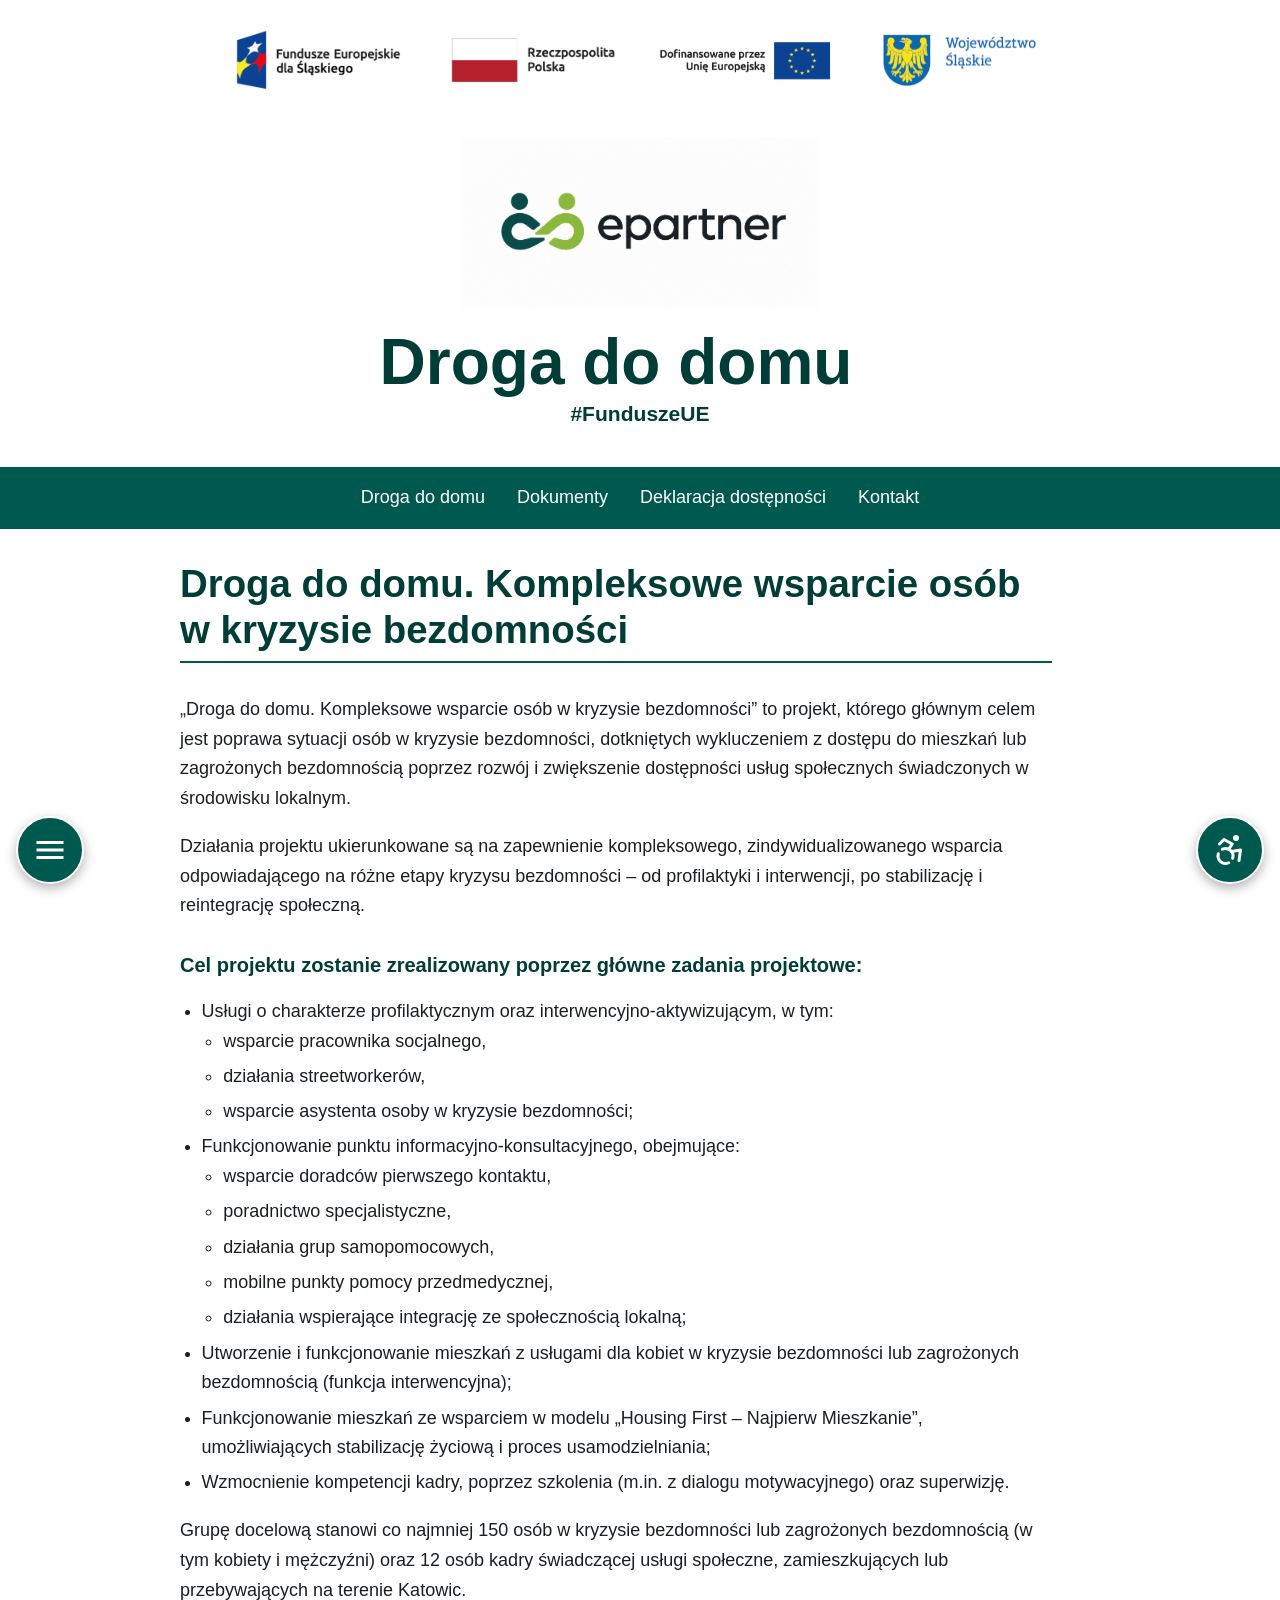
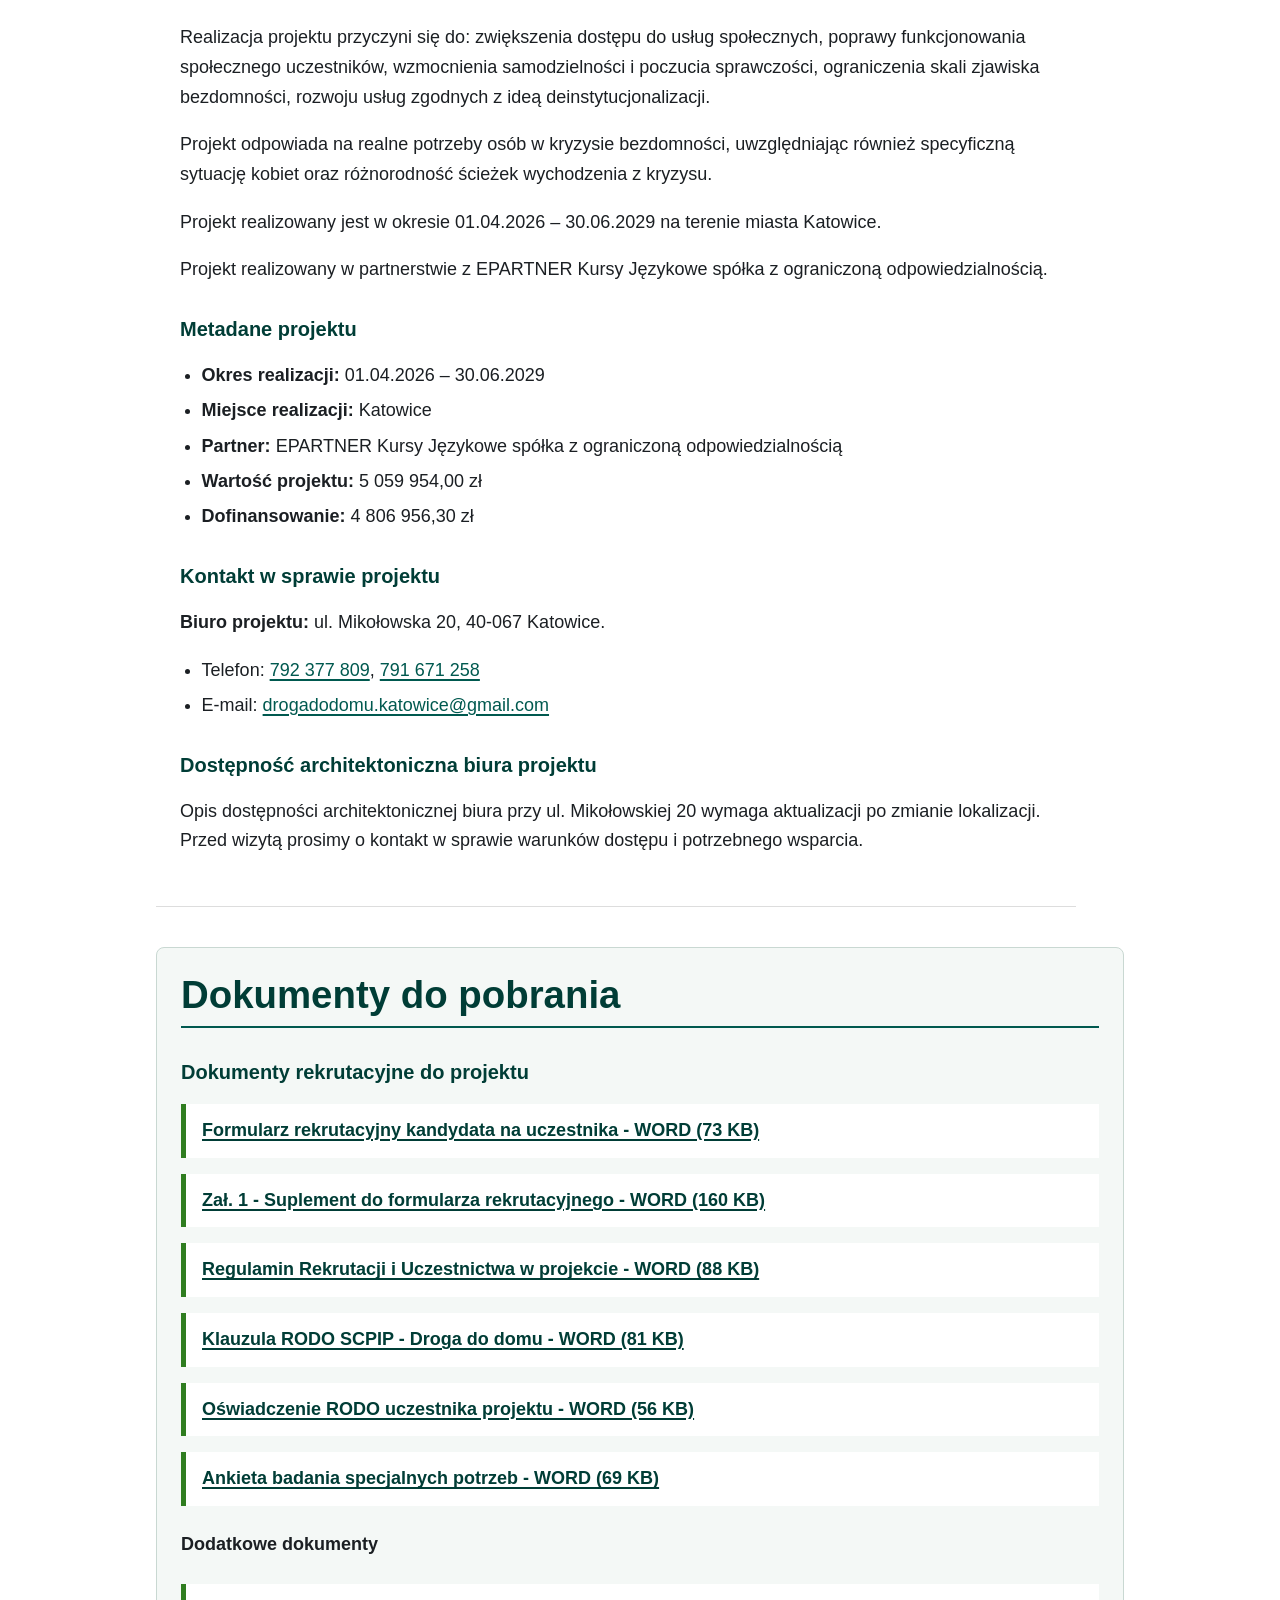
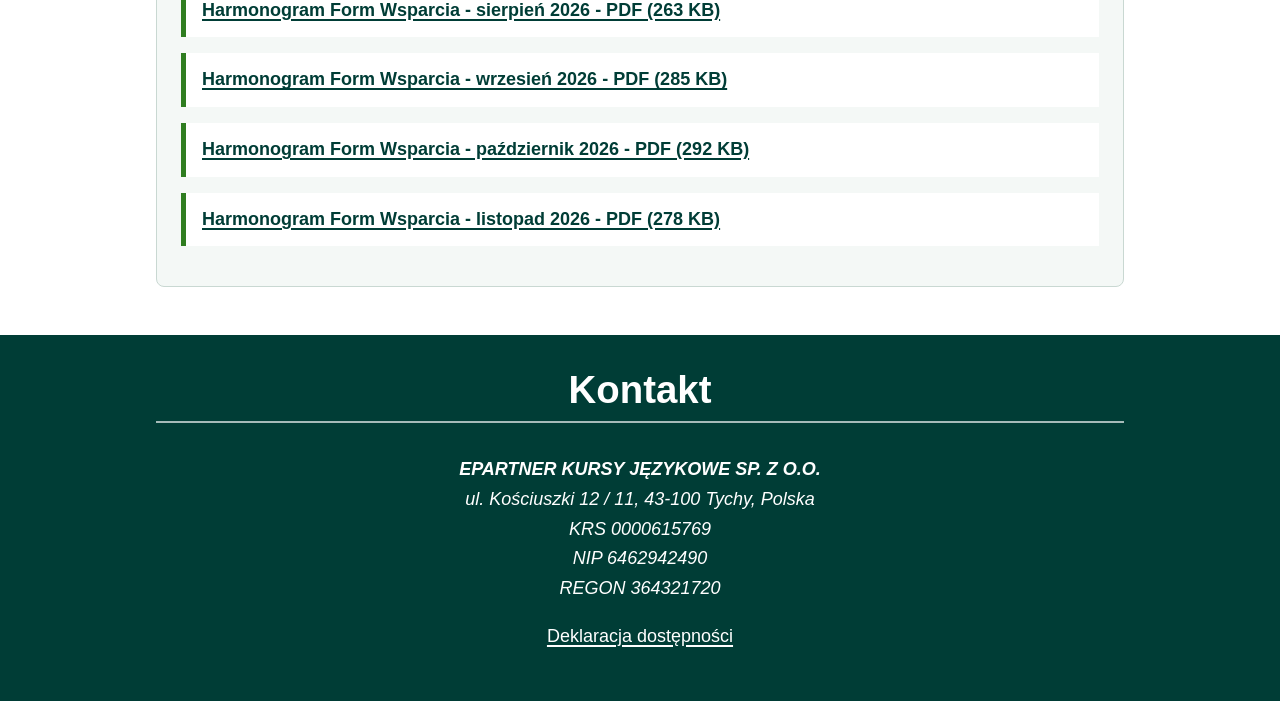
<file: index.html>
<!DOCTYPE html>
<html lang="pl">
<head>
    <meta charset="UTF-8">
    <meta name="viewport" content="width=device-width, initial-scale=1.0">
    <title>Droga do domu - projekty.epartner24.pl</title>
    <meta name="description" content="Informacje o projekcie Droga do domu realizowanym w partnerstwie z EPARTNER.">
    <link rel="stylesheet" href="css/styles.css">
    <link rel="stylesheet" href="css/epartner-theme.css">
</head>
<body data-theme="normal">
    <div class="panel-toggles">
        <button id="nav-panel-toggle" class="panel-toggle-btn left" aria-label="Otwórz panel nawigacji" title="Nawigacja"
            aria-controls="nav-panel" aria-expanded="false">
            <svg xmlns="http://www.w3.org/2000/svg" viewBox="0 0 24 24" fill="currentColor" aria-hidden="true">
                <path d="M3 18h18v-2H3v2zm0-5h18v-2H3v2zm0-7v2h18V6H3z"></path>
            </svg>
        </button>
        <button id="a11y-panel-toggle" class="panel-toggle-btn right" aria-label="Otwórz panel dostępności" title="Dostępność"
            aria-controls="a11y-panel" aria-expanded="false">
            <svg xmlns="http://www.w3.org/2000/svg" width="24" height="24" viewBox="0 0 24 24" fill="none"
                stroke="currentColor" stroke-width="2" stroke-linecap="round" stroke-linejoin="round"
                class="lucide lucide-accessibility-icon lucide-accessibility" aria-hidden="true">
                <circle cx="16" cy="4" r="1" />
                <path d="m18 19 1-7-6 1" />
                <path d="m5 8 3-3 5.5 3-2.36 3.5" />
                <path d="M4.24 14.5a5 5 0 0 0 6.88 6" />
                <path d="M13.76 17.5a5 5 0 0 0-6.88-6" />
            </svg>
        </button>
    </div>

    <div id="nav-panel" class="side-panel left" role="dialog" aria-modal="true" aria-labelledby="nav-panel-title"
        hidden>
        <div class="panel-header">
            <h3 id="nav-panel-title" tabindex="-1">Szybka nawigacja</h3>
            <button class="close-panel-btn" aria-label="Zamknij panel nawigacji">&times;</button>
        </div>
        <ul id="nav-panel-list">
        </ul>
    </div>

    <div id="a11y-panel" class="side-panel right" role="dialog" aria-modal="true" aria-labelledby="a11y-panel-title"
        hidden>
        <div class="panel-header">
            <h3 id="a11y-panel-title" tabindex="-1">Panel Dostępności</h3>
            <button class="close-panel-btn" aria-label="Zamknij panel dostępności">&times;</button>
        </div>
        <div class="panel-content">
            <div class="control-group">
                <h4>Rozmiar czcionki</h4>
                <div class="font-controls">
                    <button id="font-decrease">A-</button>
                    <span id="font-size-value">100%</span>
                    <button id="font-increase">A+</button>
                </div>
            </div>
            <div class="control-group">
                <h4>Tryb wyświetlania</h4>
                <div class="theme-controls">
                    <button data-theme="normal" class="active">Normalny</button>
                    <button data-theme="high-contrast">Kontrast</button>
                    <button data-theme="monochrome">Monochromatyczny</button>
                    <button data-theme="dark">Ciemny</button>
                </div>
            </div>
            <div class="control-group">
                <h4>Czytanie tekstu</h4>
                <button id="reading-toggle" aria-pressed="false">Włącz czytanie</button>
            </div>
            <div class="control-group">
                <button id="reset-settings">Resetuj ustawienia</button>
            </div>
        </div>
    </div>

    <div id="keyboard-modal" class="modal-overlay" role="dialog" aria-modal="true"
        aria-labelledby="keyboard-modal-title" hidden>
        <div class="modal-content">
            <div class="modal-header">
                <h2 id="keyboard-modal-title" tabindex="-1">Nawigacja klawiaturą jest aktywna</h2>
                <button class="close-modal-btn" aria-label="Zamknij okno">&times;</button>
            </div>
            <div class="modal-body">
                <p>Użyj klawisza <strong>Tab</strong>, aby przechodzić do kolejnych elementów lub <strong>Shift + Tab</strong>, aby się cofać.</p>
                <p>Aby włączyć tryb czytania na głos, otwórz panel dostępności i aktywuj opcję "Włącz czytanie".</p>
                <p>Wciśnij <strong>Escape</strong>, aby zamknąć to okno.</p>
            </div>
        </div>
    </div>
    <a class="skip-link" href="#main-content">Przejdź do głównej treści</a>
    <header class="epartner-header">
        <div class="container">
            <div class="logos" role="img" aria-label="Logotypy: Fundusze Europejskie dla Śląskiego, Rzeczpospolita Polska, Unia Europejska, Województwo Śląskie">
                <img src="media/images/kolory-pion-slaskie-rgb.png" alt="" aria-hidden="true">
                <img src="media/images/kolory-pion-rzeczpospolita-polska-rgb.png" alt="" aria-hidden="true">
                <img src="media/images/kolory-pion-unia-europejska-rgb.png" alt="" aria-hidden="true">
                <img src="media/images/kolory-pion-wojewodztwo-slaskie.png" alt="" aria-hidden="true">
            </div>
            <a class="brand-link" href="https://epartner24.pl/" aria-label="epartner24.pl - strona główna">
                <img class="epartner-wordmark" src="media/epartner-logo.png" alt="epartner">
            </a>
            <h1>Droga do domu</h1>
            <h2 class="subtitle">#FunduszeUE</h2>
        </div>
    </header>

    <nav aria-label="Nawigacja strony projektu">
        <div class="container">
            <ul>
                <li><a href="#droga-do-domu">Droga do domu</a></li>
                <li><a href="#documents-heading">Dokumenty</a></li>
                <li><a href="pages/deklaracja-dostepnosci.html">Deklaracja dostępności</a></li>
                <li><a href="#kontakt">Kontakt</a></li>
            </ul>
        </div>
    </nav>

    <main id="main-content" class="container">
<section id="droga-do-domu" aria-labelledby="droga-do-domu-heading">
            <h2 id="droga-do-domu-heading">Droga do domu. Kompleksowe wsparcie osób w kryzysie bezdomności</h2>
            <p>„Droga do domu. Kompleksowe wsparcie osób w kryzysie bezdomności” to projekt, którego głównym celem
                jest poprawa sytuacji osób w kryzysie bezdomności, dotkniętych wykluczeniem z dostępu do mieszkań lub
                zagrożonych bezdomnością poprzez rozwój i zwiększenie dostępności usług społecznych świadczonych w
                środowisku lokalnym.</p>
            <p>Działania projektu ukierunkowane są na zapewnienie kompleksowego, zindywidualizowanego wsparcia
                odpowiadającego na różne etapy kryzysu bezdomności – od profilaktyki i interwencji, po stabilizację i
                reintegrację społeczną.</p>
            <h3 id="cel-projektu">Cel projektu zostanie zrealizowany poprzez główne zadania projektowe:</h3>
            <ul>
                <li>Usługi o charakterze profilaktycznym oraz interwencyjno-aktywizującym, w tym:
                    <ul>
                        <li>wsparcie pracownika socjalnego,</li>
                        <li>działania streetworkerów,</li>
                        <li>wsparcie asystenta osoby w kryzysie bezdomności;</li>
                    </ul>
                </li>
                <li>Funkcjonowanie punktu informacyjno-konsultacyjnego, obejmujące:
                    <ul>
                        <li>wsparcie doradców pierwszego kontaktu,</li>
                        <li>poradnictwo specjalistyczne,</li>
                        <li>działania grup samopomocowych,</li>
                        <li>mobilne punkty pomocy przedmedycznej,</li>
                        <li>działania wspierające integrację ze społecznością lokalną;</li>
                    </ul>
                </li>
                <li>Utworzenie i funkcjonowanie mieszkań z usługami dla kobiet w kryzysie bezdomności lub zagrożonych
                    bezdomnością (funkcja interwencyjna);</li>
                <li>Funkcjonowanie mieszkań ze wsparciem w modelu „Housing First – Najpierw Mieszkanie”,
                    umożliwiających stabilizację życiową i proces usamodzielniania;</li>
                <li>Wzmocnienie kompetencji kadry, poprzez szkolenia (m.in. z dialogu motywacyjnego) oraz
                    superwizję.</li>
            </ul>
            <p>Grupę docelową stanowi co najmniej 150 osób w kryzysie bezdomności lub zagrożonych bezdomnością (w tym
                kobiety i mężczyźni) oraz 12 osób kadry świadczącej usługi społeczne, zamieszkujących lub
                przebywających na terenie Katowic.</p>
            <p>Realizacja projektu przyczyni się do: zwiększenia dostępu do usług społecznych, poprawy funkcjonowania
                społecznego uczestników, wzmocnienia samodzielności i poczucia sprawczości, ograniczenia skali
                zjawiska bezdomności, rozwoju usług zgodnych z ideą deinstytucjonalizacji.</p>
            <p>Projekt odpowiada na realne potrzeby osób w kryzysie bezdomności, uwzględniając również specyficzną
                sytuację kobiet oraz różnorodność ścieżek wychodzenia z kryzysu.</p>
            <p>Projekt realizowany jest w okresie 01.04.2026 – 30.06.2029 na terenie miasta Katowice.</p>
            <p>Projekt realizowany w partnerstwie z EPARTNER Kursy Językowe spółka z ograniczoną odpowiedzialnością.
            </p>
            <h3 id="metadane-projektu">Metadane projektu</h3>
            <ul>
                <li><strong>Okres realizacji:</strong> 01.04.2026 – 30.06.2029</li>
                <li><strong>Miejsce realizacji:</strong> Katowice</li>
                <li><strong>Partner:</strong> EPARTNER Kursy Językowe spółka z ograniczoną odpowiedzialnością</li>
                <li><strong>Wartość projektu:</strong> 5 059 954,00 zł</li>
                <li><strong>Dofinansowanie:</strong> 4 806 956,30 zł</li>
            </ul>
            <div class="contact-info">
                <h3>Kontakt w sprawie projektu</h3>
                <p><strong>Biuro projektu:</strong> ul. Mikołowska 20, 40-067 Katowice.</p>
                <ul>
                    <li>Telefon: <a href="tel:+48792377809" aria-label="Zadzwoń pod numer +48 792 377 809">792 377 809</a>,
                        <a href="tel:+48791671258" aria-label="Zadzwoń pod numer +48 791 671 258">791 671 258</a></li>
                    <li>E-mail: <a href="mailto:drogadodomu.katowice@gmail.com" aria-label="Wyślij e-mail do drogadodomu.katowice@gmail.com">drogadodomu.katowice@gmail.com</a></li>
                </ul>
            </div>
            <div class="accessibility-info">
                <h3>Dostępność architektoniczna biura projektu</h3>
                <p>Opis dostępności architektonicznej biura przy ul. Mikołowskiej 20 wymaga aktualizacji po zmianie lokalizacji. Przed wizytą prosimy o kontakt w sprawie warunków dostępu i potrzebnego wsparcia.</p>
            </div>
        </section>
        <aside class="documents" aria-labelledby="documents-heading">
            <h2 id="documents-heading">Dokumenty do pobrania</h2>
            <h3>Dokumenty rekrutacyjne do projektu</h3>
            <div class="document-link-wrapper"><a href="docs/DDD_KAT-formularz_rekrutacyjny.docx" target="_blank"
                    aria-label="Formularz rekrutacyjny kandydata na uczestnika projektu Droga do domu - format Word DOCX, 73 kilobajtów - plik zostanie pobrany, do otwarcia w programie Microsoft Word lub LibreOffice">Formularz
                    rekrutacyjny kandydata na uczestnika - WORD (73 KB)</a></div>
            <div class="document-link-wrapper"><a
                    href="docs/DDD_KAT-zal_1_suplement_do_formularza_rekrutacyjnego.docx" target="_blank"
                    aria-label="Załącznik 1 - Suplement do formularza rekrutacyjnego uczestnika projektu Droga do domu - format Word DOCX, 160 kilobajtów - plik zostanie pobrany, do otwarcia w programie Microsoft Word lub LibreOffice">Zał.
                    1 - Suplement do formularza rekrutacyjnego - WORD (160 KB)</a></div>
            <div class="document-link-wrapper"><a href="docs/DDD_KAT-regulamin_rekrutacji_i_uczestnictwa.docx"
                    target="_blank"
                    aria-label="Regulamin Rekrutacji i Uczestnictwa w projekcie Droga do domu - format Word DOCX, 88 kilobajtów - plik zostanie pobrany, do otwarcia w programie Microsoft Word lub LibreOffice">Regulamin
                    Rekrutacji i Uczestnictwa w projekcie - WORD (88 KB)</a></div>
            <div class="document-link-wrapper"><a href="docs/DDD_KAT-klauzula_rodo_scpip_ddd.docx" target="_blank"
                    aria-label="Klauzula RODO SCPIP - informacje dotyczące przetwarzania danych osobowych dla uczestników projektu Droga do domu - format Word DOCX, 81 kilobajtów - plik zostanie pobrany, do otwarcia w programie Microsoft Word lub LibreOffice">Klauzula
                    RODO SCPIP - Droga do domu - WORD (81 KB)</a></div>
            <div class="document-link-wrapper"><a href="docs/DDD_KAT-oswiadczenie_rodo.docx" target="_blank"
                    aria-label="Oświadczenie RODO uczestnika projektu Droga do domu - format Word DOCX, 56 kilobajtów - plik zostanie pobrany, do otwarcia w programie Microsoft Word lub LibreOffice">Oświadczenie
                    RODO uczestnika projektu - WORD (56 KB)</a></div>
            <div class="document-link-wrapper"><a href="docs/DDD_KAT-ankieta_potrzeb.docx" target="_blank"
                    aria-label="Ankieta badania specjalnych potrzeb w ramach projektu Droga do domu - format Word DOCX, 69 kilobajtów - plik zostanie pobrany, do otwarcia w programie Microsoft Word lub LibreOffice">Ankieta
                    badania specjalnych potrzeb - WORD (69 KB)</a></div>
            <h4>Dodatkowe dokumenty</h4>
            <div class="document-link-wrapper"><a href="docs/DDD_KAT-harmonogram_form_wsparcia_08_2026.pdf"
                    target="_blank"
                    aria-label="Harmonogram Form Wsparcia - sierpień 2026 - format PDF, 263 kilobajtów - otworzy się w nowej karcie">Harmonogram
                    Form Wsparcia - sierpień 2026 - PDF (263 KB)</a></div>
            <!-- OSTATNIA AKTUALIZACJA:2026.09.19-23:25-Oryginalna nazwa pliku: DDD_harmonogram_form_wsparcia_092026.pdf -->
            <div class="document-link-wrapper"><a href="docs/DDD_KAT-harmonogram_form_wsparcia_09_2026.pdf"
                    target="_blank"
                    aria-label="Harmonogram Form Wsparcia - wrzesień 2026 - format PDF, 285 kilobajtów - otworzy się w nowej karcie">Harmonogram
                    Form Wsparcia - wrzesień 2026 - PDF (285 KB)</a></div>
            <!-- OSTATNIA AKTUALIZACJA:2026.10.13-12:06-Oryginalna nazwa pliku: DDD_harmonogram_form_wsparcia_102026.pdf -->
            <div class="document-link-wrapper"><a href="docs/DDD_KAT-harmonogram_form_wsparcia_10_2026.pdf"
                    target="_blank"
                    aria-label="Harmonogram Form Wsparcia – Droga do domu – październik 2026 – format PDF, 292 kilobajtów – otworzy się w nowej karcie">Harmonogram
                    Form Wsparcia - październik 2026 - PDF (292 KB)</a></div>
            <!-- OSTATNIA AKTUALIZACJA:2026.11.07-00:22-Oryginalna nazwa pliku: DDD_harmonogram_form_wsparcia_112026.pdf -->
            <div class="document-link-wrapper"><a href="docs/DDD_KAT-harmonogram_form_wsparcia_11_2026.pdf"
                    target="_blank"
                    aria-label="Harmonogram Form Wsparcia – Droga do domu – listopad 2026 – format PDF, 278 kilobajtów – otworzy się w nowej karcie">Harmonogram
                    Form Wsparcia - listopad 2026 - PDF (278 KB)</a></div>
        </aside>
    </main>

    <footer id="kontakt" class="site-footer">
        <div class="container">
            <h2>Kontakt</h2>
            <address>
                <strong>EPARTNER KURSY JĘZYKOWE SP. Z O.O.</strong><br>
                ul. Kościuszki 12 / 11, 43-100 Tychy, Polska<br>
                KRS 0000615769<br>
                NIP 6462942490<br>
                REGON 364321720
            </address>
            <p><a href="pages/deklaracja-dostepnosci.html">Deklaracja dostępności</a></p>
        </div>
    </footer>
    <script src="js/main.js"></script>
    <script src="js/epartner-nav.js"></script>
</body>
</html>
</file>
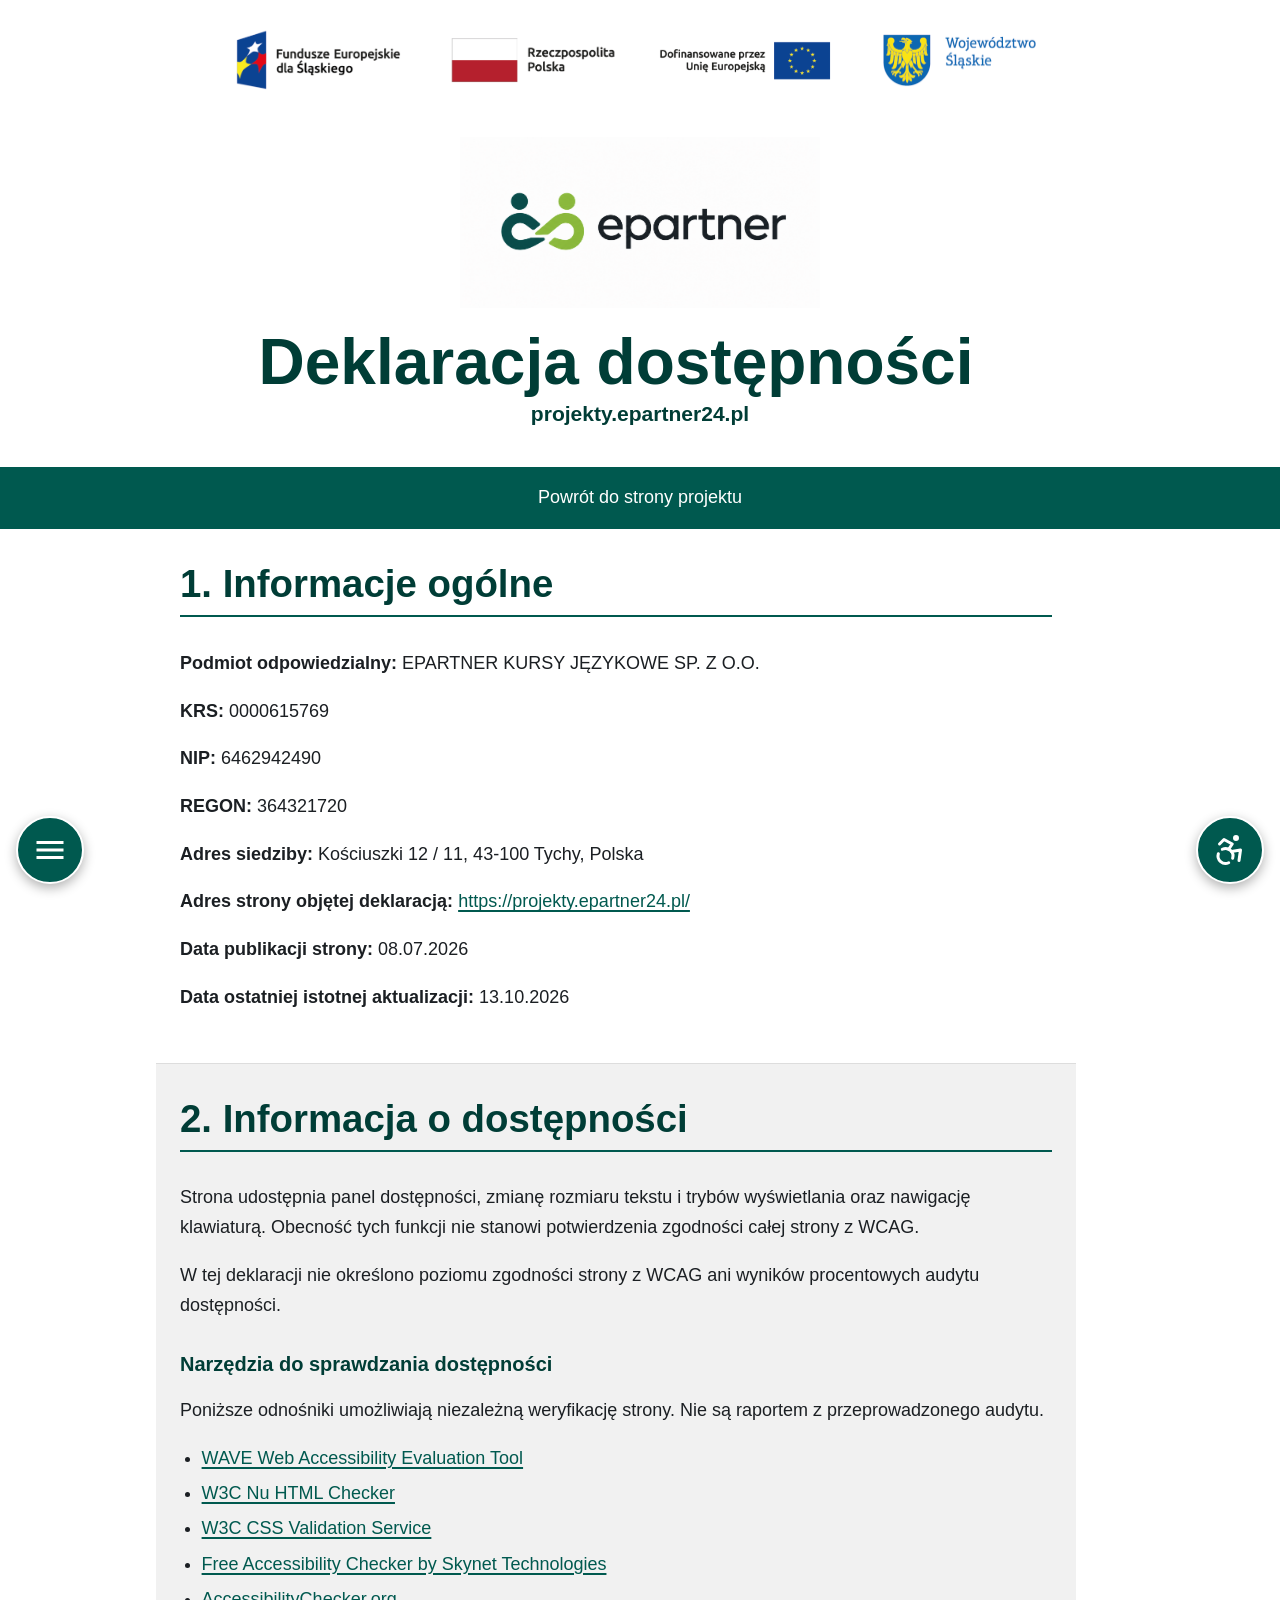
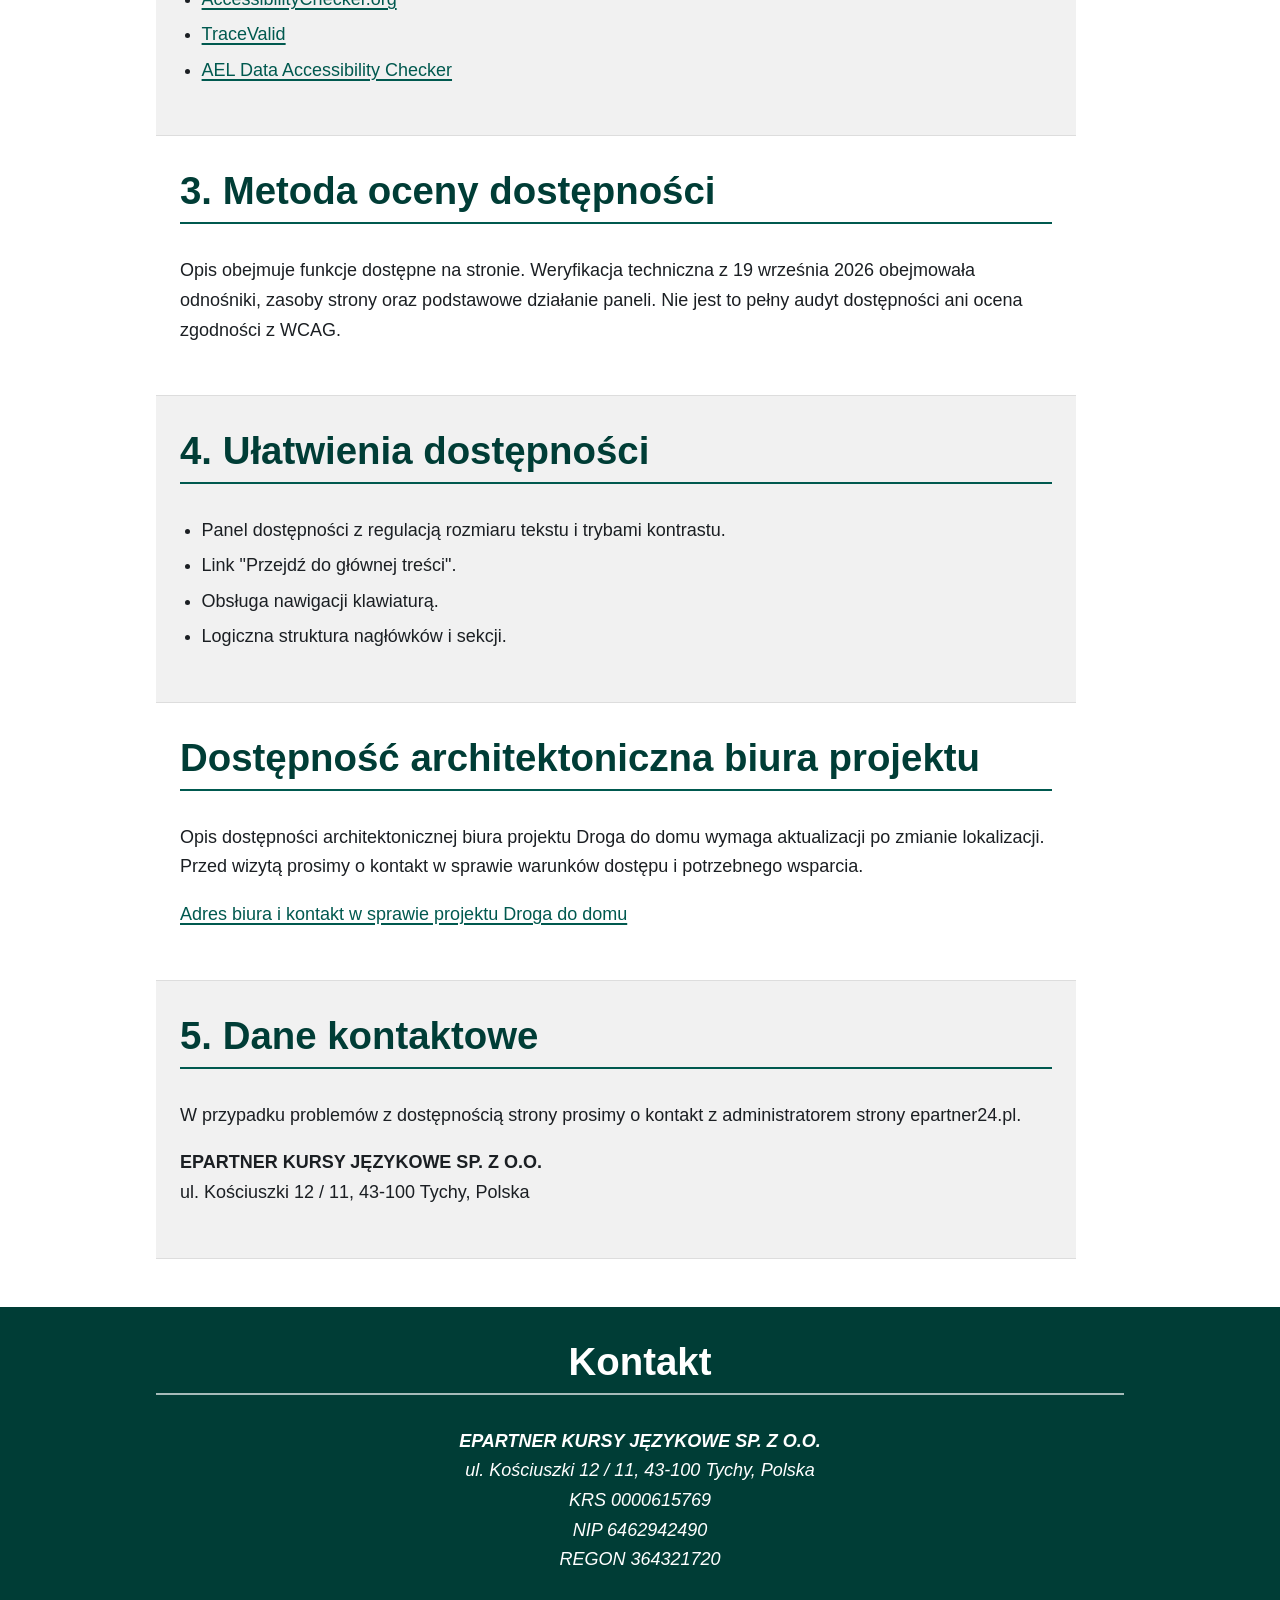
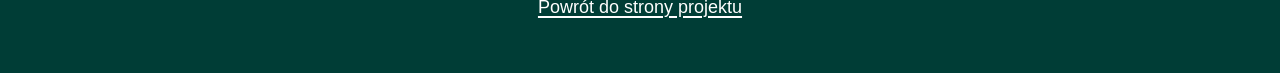
<file: pages/deklaracja-dostepnosci.html>
<!DOCTYPE html>
<html lang="pl">
<head>
    <meta charset="UTF-8">
    <meta name="viewport" content="width=device-width, initial-scale=1.0">
    <title>Deklaracja dostępności - projekty.epartner24.pl</title>
    <meta name="description" content="Deklaracja dostępności strony projekty.epartner24.pl.">
    <link rel="stylesheet" href="../css/styles.css">
    <link rel="stylesheet" href="../css/epartner-theme.css">
</head>
<body data-theme="normal">
    <div class="panel-toggles">
        <button id="nav-panel-toggle" class="panel-toggle-btn left" aria-label="Otwórz panel nawigacji" title="Nawigacja"
            aria-controls="nav-panel" aria-expanded="false">
            <svg xmlns="http://www.w3.org/2000/svg" viewBox="0 0 24 24" fill="currentColor" aria-hidden="true">
                <path d="M3 18h18v-2H3v2zm0-5h18v-2H3v2zm0-7v2h18V6H3z"></path>
            </svg>
        </button>
        <button id="a11y-panel-toggle" class="panel-toggle-btn right" aria-label="Otwórz panel dostępności" title="Dostępność"
            aria-controls="a11y-panel" aria-expanded="false">
            <svg xmlns="http://www.w3.org/2000/svg" width="24" height="24" viewBox="0 0 24 24" fill="none"
                stroke="currentColor" stroke-width="2" stroke-linecap="round" stroke-linejoin="round"
                class="lucide lucide-accessibility-icon lucide-accessibility" aria-hidden="true">
                <circle cx="16" cy="4" r="1" />
                <path d="m18 19 1-7-6 1" />
                <path d="m5 8 3-3 5.5 3-2.36 3.5" />
                <path d="M4.24 14.5a5 5 0 0 0 6.88 6" />
                <path d="M13.76 17.5a5 5 0 0 0-6.88-6" />
            </svg>
        </button>
    </div>

    <div id="nav-panel" class="side-panel left" role="dialog" aria-modal="true" aria-labelledby="nav-panel-title"
        hidden>
        <div class="panel-header">
            <h3 id="nav-panel-title" tabindex="-1">Szybka nawigacja</h3>
            <button class="close-panel-btn" aria-label="Zamknij panel nawigacji">&times;</button>
        </div>
        <ul id="nav-panel-list">
        </ul>
    </div>

    <div id="a11y-panel" class="side-panel right" role="dialog" aria-modal="true" aria-labelledby="a11y-panel-title"
        hidden>
        <div class="panel-header">
            <h3 id="a11y-panel-title" tabindex="-1">Panel Dostępności</h3>
            <button class="close-panel-btn" aria-label="Zamknij panel dostępności">&times;</button>
        </div>
        <div class="panel-content">
            <div class="control-group">
                <h4>Rozmiar czcionki</h4>
                <div class="font-controls">
                    <button id="font-decrease">A-</button>
                    <span id="font-size-value">100%</span>
                    <button id="font-increase">A+</button>
                </div>
            </div>
            <div class="control-group">
                <h4>Tryb wyświetlania</h4>
                <div class="theme-controls">
                    <button data-theme="normal" class="active">Normalny</button>
                    <button data-theme="high-contrast">Kontrast</button>
                    <button data-theme="monochrome">Monochromatyczny</button>
                    <button data-theme="dark">Ciemny</button>
                </div>
            </div>
            <div class="control-group">
                <h4>Czytanie tekstu</h4>
                <button id="reading-toggle" aria-pressed="false">Włącz czytanie</button>
            </div>
            <div class="control-group">
                <button id="reset-settings">Resetuj ustawienia</button>
            </div>
        </div>
    </div>

    <div id="keyboard-modal" class="modal-overlay" role="dialog" aria-modal="true"
        aria-labelledby="keyboard-modal-title" hidden>
        <div class="modal-content">
            <div class="modal-header">
                <h2 id="keyboard-modal-title" tabindex="-1">Nawigacja klawiaturą jest aktywna</h2>
                <button class="close-modal-btn" aria-label="Zamknij okno">&times;</button>
            </div>
            <div class="modal-body">
                <p>Użyj klawisza <strong>Tab</strong>, aby przechodzić do kolejnych elementów lub <strong>Shift + Tab</strong>, aby się cofać.</p>
                <p>Aby włączyć tryb czytania na głos, otwórz panel dostępności i aktywuj opcję "Włącz czytanie".</p>
                <p>Wciśnij <strong>Escape</strong>, aby zamknąć to okno.</p>
            </div>
        </div>
    </div>
    <a class="skip-link" href="#main-content">Przejdź do głównej treści</a>
    <header class="epartner-header">
        <div class="container">
            <div class="logos" role="img" aria-label="Logotypy: Fundusze Europejskie dla Śląskiego, Rzeczpospolita Polska, Unia Europejska, Województwo Śląskie">
                <img src="../media/images/kolory-pion-slaskie-rgb.png" alt="" aria-hidden="true">
                <img src="../media/images/kolory-pion-rzeczpospolita-polska-rgb.png" alt="" aria-hidden="true">
                <img src="../media/images/kolory-pion-unia-europejska-rgb.png" alt="" aria-hidden="true">
                <img src="../media/images/kolory-pion-wojewodztwo-slaskie.png" alt="" aria-hidden="true">
            </div>
            <a class="brand-link" href="../index.html" aria-label="Strona główna projektów epartner">
                <img class="epartner-wordmark" src="../media/epartner-logo.png" alt="epartner">
            </a>
            <h1>Deklaracja dostępności</h1>
            <h2 class="subtitle">projekty.epartner24.pl</h2>
        </div>
    </header>

    <nav aria-label="Nawigacja powrotu">
        <div class="container">
            <ul>
                <li><a href="../index.html">Powrót do strony projektu</a></li>
            </ul>
        </div>
    </nav>

    <main id="main-content" class="container">
        <section id="a11y-informacje-ogolne" aria-labelledby="a11y-informacje-ogolne-heading">
            <h2 id="a11y-informacje-ogolne-heading">1. Informacje ogólne</h2>
            <p><strong>Podmiot odpowiedzialny:</strong> EPARTNER KURSY JĘZYKOWE SP. Z O.O.</p>
            <p><strong>KRS:</strong> 0000615769</p>
            <p><strong>NIP:</strong> 6462942490</p>
            <p><strong>REGON:</strong> 364321720</p>
            <p><strong>Adres siedziby:</strong> Kościuszki 12 / 11, 43-100 Tychy, Polska</p>
            <p><strong>Adres strony objętej deklaracją:</strong> <a href="https://projekty.epartner24.pl/">https://projekty.epartner24.pl/</a></p>
            <p><strong>Data publikacji strony:</strong> <time datetime="2026-07-08">08.07.2026</time></p>
            <p><strong>Data ostatniej istotnej aktualizacji:</strong> <time datetime="2026-10-13">13.10.2026</time></p>
        </section>

        <section id="a11y-status" aria-labelledby="a11y-status-heading">
            <h2 id="a11y-status-heading">2. Informacja o dostępności</h2>
            <p>Strona udostępnia panel dostępności, zmianę rozmiaru tekstu i trybów wyświetlania oraz nawigację klawiaturą. Obecność tych funkcji nie stanowi potwierdzenia zgodności całej strony z WCAG.</p>
            <p>W tej deklaracji nie określono poziomu zgodności strony z WCAG ani wyników procentowych audytu dostępności.</p>
            <h3>Narzędzia do sprawdzania dostępności</h3>
            <p>Poniższe odnośniki umożliwiają niezależną weryfikację strony. Nie są raportem z przeprowadzonego audytu.</p>
            <ul>
                <li><a href="https://wave.webaim.org/report#/https://projekty.epartner24.pl/">WAVE Web Accessibility Evaluation Tool</a></li>
                <li><a href="https://validator.w3.org/nu/?doc=https%3A%2F%2Fprojekty.epartner24.pl%2F">W3C Nu HTML Checker</a></li>
                <li><a href="https://jigsaw.w3.org/css-validator/validator?uri=https%3A%2F%2Fprojekty.epartner24.pl%2F&amp;profile=css3svg&amp;usermedium=all&amp;warning=1&amp;vextwarning=&amp;lang=pl-PL">W3C CSS Validation Service</a></li>
                <li><a href="https://freeaccessibilitychecker.skynettechnologies.com/?website=https%3A%2F%2Fprojekty.epartner24.pl%2F">Free Accessibility Checker by Skynet Technologies</a></li>
                <li><a href="https://www.accessibilitychecker.org/audit/?website=https%3A%2F%2Fprojekty.epartner24.pl%2F&amp;flag=eu">AccessibilityChecker.org</a></li>
                <li><a href="https://www.tracevalid.com/">TraceValid</a></li>
                <li><a href="https://aeldata.com/accessibility-checker/">AEL Data Accessibility Checker</a></li>
            </ul>
        </section>

        <section id="a11y-metodologia" aria-labelledby="a11y-metodologia-heading">
            <h2 id="a11y-metodologia-heading">3. Metoda oceny dostępności</h2>
            <p>Opis obejmuje funkcje dostępne na stronie. Weryfikacja techniczna z 19 września 2026 obejmowała odnośniki, zasoby strony oraz podstawowe działanie paneli. Nie jest to pełny audyt dostępności ani ocena zgodności z WCAG.</p>
        </section>

        <section id="a11y-ulatwienia" aria-labelledby="a11y-ulatwienia-heading">
            <h2 id="a11y-ulatwienia-heading">4. Ułatwienia dostępności</h2>
            <ul>
                <li>Panel dostępności z regulacją rozmiaru tekstu i trybami kontrastu.</li>
                <li>Link "Przejdź do głównej treści".</li>
                <li>Obsługa nawigacji klawiaturą.</li>
                <li>Logiczna struktura nagłówków i sekcji.</li>
            </ul>
        </section>

        <section id="a11y-biuro-projektu" aria-labelledby="a11y-biuro-projektu-heading">
            <h2 id="a11y-biuro-projektu-heading">Dostępność architektoniczna biura projektu</h2>
            <p>Opis dostępności architektonicznej biura projektu Droga do domu wymaga aktualizacji po zmianie lokalizacji. Przed wizytą prosimy o kontakt w sprawie warunków dostępu i potrzebnego wsparcia.</p>
            <p><a href="../index.html#droga-do-domu">Adres biura i kontakt w sprawie projektu Droga do domu</a></p>
        </section>

        <section id="a11y-kontakt" aria-labelledby="a11y-kontakt-heading">
            <h2 id="a11y-kontakt-heading">5. Dane kontaktowe</h2>
            <p>W przypadku problemów z dostępnością strony prosimy o kontakt z administratorem strony epartner24.pl.</p>
            <p><strong>EPARTNER KURSY JĘZYKOWE SP. Z O.O.</strong><br>
            ul. Kościuszki 12 / 11, 43-100 Tychy, Polska</p>
        </section>
    </main>

    <footer id="kontakt" class="site-footer">
        <div class="container">
            <h2>Kontakt</h2>
            <address>
                <strong>EPARTNER KURSY JĘZYKOWE SP. Z O.O.</strong><br>
                ul. Kościuszki 12 / 11, 43-100 Tychy, Polska<br>
                KRS 0000615769<br>
                NIP 6462942490<br>
                REGON 364321720
            </address>
            <p><a href="../index.html">Powrót do strony projektu</a></p>
        </div>
    </footer>
    <script src="../js/main.js"></script>
    <script src="../js/epartner-nav.js"></script>
</body>
</html>
</file>
<file: css/styles.css>
:root {
    --text-color: #333;
    --background-color: #fff;
    --primary-color: #0056b3;
    --header-bg: #f8f9fa;
    --section-bg-odd: #ffffff;
    --section-bg-even: #f1f1f1;
    --border-color: #ddd;
    --focus-outline: #0056b3;
    --focus-bg: #0056b3;
    --focus-text: #ffffff;
}

body[data-theme="high-contrast"] {
    --text-color: #000;
    --background-color: #fff;
    --primary-color: #000;
    --header-bg: #fff;
    --section-bg-odd: #fff;
    --section-bg-even: #fff;
    --border-color: #000;
    --focus-outline: #0000ff;
    --focus-bg: #0000ff;
    --focus-text: #ffff00;
}
body[data-theme="monochrome"] {
    --text-color: #000;
    --background-color: #fff;
    --primary-color: #000;
    --header-bg: #f0f0f0;
    --section-bg-odd: #fff;
    --section-bg-even: #f0f0f0;
    --border-color: #000;
    --focus-outline: #000;
    --focus-bg: #000;
    --focus-text: #fff;
}
body[data-theme="dark"] {
    --text-color: #eee;
    --background-color: #121212;
    --primary-color: #bb86fc;
    --header-bg: #1e1e1e;
    --section-bg-odd: #1e1e1e;
    --section-bg-even: #2a2a2a;
    --border-color: #555;
    --focus-outline: #03dac6;
    --focus-bg: #03dac6;
    --focus-text: #000;
}
body[data-theme="dark"] nav a {
    color: #e0e0e0;
}
body[data-theme="dark"] .panel-toggle-btn {
    background-color: var(--primary-color);
    color: #000;
}

/* POPRAWKA 2026-11: czytelne menu i linki w trybie ciemnym (kontrast min. 4.5:1) */
body[data-theme="dark"] nav {
    background-color: #2b1f40;
}
body[data-theme="dark"] nav a {
    color: #ffffff;
}
body[data-theme="dark"] a {
    color: #8ab4f8;
}
body[data-theme="dark"] a:hover {
    color: #c3d9fc;
}
body[data-theme="dark"] .skip-link {
    color: #000;
}

/* POPRAWKA: Kolory panelu dostępności w trybie ciemnym */
body[data-theme="dark"] .panel-content,
body[data-theme="dark"] .panel-content h4,
body[data-theme="dark"] .panel-content button,
body[data-theme="dark"] .panel-content span {
    color: var(--text-color);
}
body[data-theme="dark"] .panel-content button {
    background-color: var(--section-bg-even);
    border-color: var(--border-color);
}

/* POPRAWKA: Filtr monochromatyczny tylko na treść, nie na panele */
body.monochrome > header,
body.monochrome > nav,
body.monochrome > main,
body.monochrome > footer {
    filter: grayscale(100%);
}

body { font-family: -apple-system, BlinkMacSystemFont, "Segoe UI", Roboto, Helvetica, Arial, sans-serif; line-height: 1.6; margin: 0; padding: 0; background-color: var(--background-color); color: var(--text-color); transition: background-color 0.3s, color 0.3s; }
[hidden] { display: none !important; }
.container { max-width: 1000px; margin: 0 auto; padding: 0 1rem; }

/* POPRAWKA: Lepszy, uniwersalny styl fokusu */
*:focus-visible {
    outline: 3px solid var(--focus-outline) !important;
    outline-offset: 2px;
    background-color: var(--focus-bg) !important;
    color: var(--focus-text) !important;
    box-shadow: 0 0 5px var(--focus-outline);
}
*:focus-visible strong, *:focus-visible a { color: inherit !important; }

/* POPRAWKA: Mocniejszy styl fokusu dla nawigacji - widoczny we wszystkich trybach */
nav a:focus-visible {
    outline: 4px solid var(--focus-outline) !important;
    outline-offset: -2px;
    background-color: var(--focus-bg) !important;
    color: var(--focus-text) !important;
    box-shadow: inset 0 0 0 2px var(--focus-text), 0 0 8px var(--focus-outline) !important;
    border-radius: 2px;
}

/* POPRAWKA: Specjalne style dla trybu normalnego i monochromatycznego */
body[data-theme="normal"] nav a:focus-visible,
body[data-theme="monochrome"] nav a:focus-visible {
    outline: 4px solid #000 !important;
    background-color: #000 !important;
    color: #fff !important;
    box-shadow: inset 0 0 0 2px #fff, 0 0 8px #000 !important;
}

body[data-theme="high-contrast"] nav a:focus-visible {
    outline: 4px solid #0000ff !important;
    background-color: #0000ff !important;
    color: #ffff00 !important;
    box-shadow: inset 0 0 0 2px #ffff00, 0 0 8px #0000ff !important;
}

body[data-theme="dark"] nav a:focus-visible {
    outline: 4px solid #03dac6 !important;
    background-color: #03dac6 !important;
    color: #000 !important;
    box-shadow: inset 0 0 0 2px #000, 0 0 8px #03dac6 !important;
}

.skip-link { position: absolute; top: -1000px; left: 10px; background: var(--primary-color); color: white; padding: 10px; z-index: 9999; }
.skip-link:focus { top: 10px; }

.panel-toggles { position: fixed; bottom: 1rem; left: 1rem; right: 1rem; display: flex; justify-content: space-between; z-index: 1998; pointer-events: none; }
.panel-toggle-btn { background: var(--primary-color); color: white; border: 2px solid white; border-radius: 50%; width: 60px; height: 60px; cursor: pointer; display: flex; flex-direction: column; justify-content: center; align-items: center; box-shadow: 0 4px 12px rgba(0,0,0,0.3); pointer-events: auto; }
.panel-toggle-btn svg { width: 28px; height: 28px; }
.panel-toggle-btn span { font-size: 0.8em; }

.side-panel { position: fixed; top: 0; width: 320px; max-width: 90vw; height: 100%; background: var(--background-color); box-shadow: 0 0 20px rgba(0,0,0,0.3); z-index: 2000; display: flex; flex-direction: column; transition: transform 0.3s ease-in-out; border: 1px solid var(--border-color); }
.side-panel.left { left: 0; transform: translateX(-100%); }
.side-panel.right { right: 0; transform: translateX(100%); }
.side-panel:not([hidden]) { transform: translateX(0); }
.panel-header { display: flex; justify-content: space-between; align-items: center; padding: 0.5rem 1rem; border-bottom: 1px solid var(--border-color); background-color: var(--header-bg); }
.panel-header h3 { margin: 0; }
.close-panel-btn { font-size: 1.5rem; background: transparent; border: none; cursor: pointer; padding: 0.5rem; color: var(--text-color); }
.panel-content, #nav-panel-list { padding: 1rem; overflow-y: auto; }
#nav-panel-list { list-style: none; margin: 0; }
#nav-panel-list a { display: block; padding: 0.75rem; text-decoration: none; color: var(--text-color); border-bottom: 1px solid var(--border-color); }

.control-group { margin-bottom: 1.5rem; }
.control-group h4 { margin: 0 0 0.75rem; color: var(--primary-color); }
.font-controls { display: flex; align-items: center; justify-content: space-between; }
/* POPRAWKA: Lepsze stylowanie przycisków A- i A+ */
.font-controls button { 
    font-size: 1rem; 
    width: 45px; 
    height: 40px; 
    display: flex;
    align-items: center;
    justify-content: center;
    font-weight: bold;
    border-radius: 4px;
}
#font-size-value {
    font-weight: bold;
    text-align: center;
    min-width: 50px;
}
.theme-controls { display: grid; grid-template-columns: 1fr 1fr; gap: 0.5rem; }
#reset-settings, #reading-toggle { width: 100%; }
button { padding: 0.5em 1em; cursor: pointer; border: 1px solid var(--border-color); background: var(--section-bg-even); color: var(--text-color); }
.theme-controls button.active { border-color: var(--primary-color); border-width: 2px; }

.modal-overlay { position: fixed; top: 0; left: 0; width: 100%; height: 100%; background: rgba(0,0,0,0.7); z-index: 2500; display: flex; justify-content: center; align-items: center; }
.modal-content { background: var(--background-color); padding: 2rem; border-radius: 8px; max-width: 600px; width: 90%; }
.modal-header { display: flex; justify-content: space-between; align-items: center; border-bottom: 1px solid var(--border-color); padding-bottom: 1rem; margin-bottom: 1rem; }
.close-modal-btn { font-size: 2rem; background: none; border: none; cursor: pointer; color: var(--text-color); }

header, footer { text-align: center; padding: 1.5rem 0; background-color: var(--header-bg); }
.logos { display: flex; flex-wrap: wrap; justify-content: center; align-items: center; gap: 2rem; margin-bottom: 1.5rem; }
/* POPRAWKA: Naprawienie skalowania obrazów w bannerze */
.logos img { 
    max-height: 80px; 
    height: auto; 
    max-width: 180px; 
    object-fit: contain; 
}

/* POPRAWKA: Logo główne - szerokość jak 4 logo + gaps z responsywnością */
.centered-logo img { 
    max-height: 100px; 
    height: auto; 
    /* 4 logo po 180px + 3 gaps po 2rem = 720px + 6rem ≈ 816px */
    max-width: min(816px, 95vw); 
    width: 100%;
    object-fit: contain; 
}

/* Responsywność dla mniejszych ekranów */
@media (max-width: 768px) {
    .logos img {
        max-width: 140px;
        max-height: 60px;
    }
    
    .centered-logo img {
        /* 4 logo po 140px + gaps = 560px + gaps ≈ 650px */
        max-width: min(650px, 95vw);
        max-height: 80px;
    }
}

@media (max-width: 480px) {
    .logos img {
        max-width: 120px;
        max-height: 50px;
    }
    
    .centered-logo img {
        /* Na małych ekranach logo może być mniejsze */
        max-width: 95vw;
        max-height: 70px;
    }
}

nav { background-color: var(--primary-color); }
nav ul { display: flex; justify-content: center; list-style: none; margin: 0; padding: 0; flex-wrap: wrap; }
nav a { color: white; text-decoration: none; padding: 1rem; display: block; }
main { padding: 2rem 0; }
section { padding: 2rem 1.5rem; border-bottom: 1px solid var(--border-color); }
section:nth-of-type(even) { background-color: var(--section-bg-even); }
h2 { border-bottom: 2px solid var(--primary-color); padding-bottom: 0.5rem; margin-top: 0; }
h2.subtitle { border-bottom: none; padding-bottom: 0; font-size: 1.17em; font-weight: bold; }
.document-link-wrapper { margin-bottom: 1rem; }
.file-info { font-size: 0.9rem; color: var(--text-color); opacity: 0.8; }
</file>
<file: css/epartner-theme.css>
:root {
  --brand: #00594f;
  --brand-dark: #003d36;
  --accent: #2f7d20;
  --accent-soft: #e8f3e5;
  --text: #1b1f23;
  --muted: #4f5b57;
  --surface: #ffffff;
  --surface-muted: #f4f8f6;
  --border: #c9d8d2;
  --focus: #ffbf47;
}

body[data-theme="normal"] {
  --primary-color: var(--brand);
  --focus-outline: var(--brand-dark);
  --focus-bg: var(--brand-dark);
  --focus-text: #ffffff;
}

body[data-theme="normal"] nav,
body[data-theme="normal"] .panel-toggle-btn {
  background-color: var(--brand);
}

body[data-theme="normal"] nav a:hover,
body[data-theme="normal"] nav a:focus-visible {
  background-color: #f7ff6a !important;
  color: var(--brand-dark) !important;
  outline: 4px solid var(--brand-dark) !important;
  outline-offset: -4px;
  box-shadow: inset 0 0 0 2px #ffffff !important;
}

body[data-theme="high-contrast"] nav,
body[data-theme="high-contrast"] .panel-toggle-btn {
  background-color: #000000;
  color: #ffff00;
  border-color: #ffff00;
}

body[data-theme="high-contrast"] nav a {
  color: #ffff00;
}

body[data-theme="high-contrast"] nav a:hover,
body[data-theme="high-contrast"] nav a:focus-visible {
  background-color: #ffff00 !important;
  color: #000000 !important;
  outline: 4px solid #ffffff !important;
  outline-offset: -4px;
  box-shadow: inset 0 0 0 2px #000000 !important;
}

body[data-theme="monochrome"] nav,
body[data-theme="monochrome"] .panel-toggle-btn {
  background-color: #000000;
  color: #ffffff;
}

body[data-theme="monochrome"] nav a {
  color: #ffffff;
}

body[data-theme="monochrome"] nav a:hover,
body[data-theme="monochrome"] nav a:focus-visible {
  background-color: #ffffff !important;
  color: #000000 !important;
  outline: 4px solid #000000 !important;
  outline-offset: -4px;
  box-shadow: inset 0 0 0 2px #ffffff !important;
}

body[data-theme="dark"] nav,
body[data-theme="dark"] .panel-toggle-btn {
  background-color: #00594f;
  color: #ffffff;
}

body[data-theme="dark"] nav a {
  color: #ffffff;
}

body[data-theme="dark"] nav a:hover,
body[data-theme="dark"] nav a:focus-visible {
  background-color: #7fffd4 !important;
  color: #002923 !important;
  outline: 4px solid #ffffff !important;
  outline-offset: -4px;
  box-shadow: inset 0 0 0 2px #002923 !important;
}

* {
  box-sizing: border-box;
}

html {
  scroll-behavior: smooth;
}

body {
  margin: 0;
  color: var(--text);
  background: var(--surface);
  font-family: Arial, Helvetica, sans-serif;
  font-size: 18px;
  line-height: 1.65;
}

a {
  color: var(--brand);
  text-decoration-thickness: 0.12em;
  text-underline-offset: 0.18em;
}

a:hover {
  color: var(--accent);
}

a:focus-visible,
button:focus-visible {
  outline: 4px solid var(--focus);
  outline-offset: 4px;
}

.skip-link {
  position: absolute;
  left: 1rem;
  top: 1rem;
  z-index: 10;
  transform: translateY(-180%);
  background: var(--focus);
  color: #111;
  padding: 0.75rem 1rem;
  font-weight: 700;
}

.skip-link:focus {
  transform: translateY(0);
}

.site-header {
  border-bottom: 1px solid var(--border);
  background: var(--surface);
}

.container {
  width: min(1120px, calc(100% - 2rem));
  margin: 0 auto;
}

.header-inner {
  display: flex;
  align-items: center;
  justify-content: space-between;
  gap: 1.5rem;
  padding: 1rem 0;
}

.brand-link {
  display: inline-flex;
  align-items: center;
}

.brand-logo {
  width: min(310px, 58vw);
  height: auto;
  display: block;
}

.top-nav ul {
  display: flex;
  flex-wrap: wrap;
  gap: 0.5rem 1rem;
  margin: 0;
  padding: 0;
  list-style: none;
}

.top-nav a {
  font-weight: 700;
}

.hero {
  background: var(--surface-muted);
  border-bottom: 1px solid var(--border);
  padding: clamp(2rem, 6vw, 4.5rem) 0;
}

.hero p {
  max-width: 760px;
  margin: 1rem 0 0;
  color: var(--muted);
  font-size: clamp(1.05rem, 2vw, 1.25rem);
}

h1,
h2,
h3 {
  line-height: 1.2;
  color: var(--brand-dark);
}

h1 {
  max-width: 920px;
  margin: 0;
  font-size: clamp(2rem, 5vw, 4rem);
}

h2 {
  margin-top: 0;
  font-size: clamp(1.7rem, 3vw, 2.5rem);
}

h3 {
  margin-top: 2rem;
  font-size: 1.25rem;
}

main {
  padding: clamp(2rem, 5vw, 4rem) 0;
}

section {
  max-width: 920px;
}

section ul {
  padding-left: 1.35rem;
}

section li + li {
  margin-top: 0.35rem;
}

.documents {
  margin-top: 2.5rem;
  padding: 1.5rem;
  border: 1px solid var(--border);
  border-radius: 8px;
  background: var(--surface-muted);
}

.documents ul {
  display: grid;
  gap: 0.75rem;
  margin: 1rem 0 0;
  padding: 0;
  list-style: none;
}

.documents a {
  display: block;
  min-height: 44px;
  padding: 0.75rem 1rem;
  border-left: 5px solid var(--accent);
  background: var(--surface);
  color: var(--brand-dark);
  font-weight: 700;
}

.site-footer {
  margin-top: 3rem;
  padding: 2rem 0;
  color: #ffffff;
  background: var(--brand-dark);
}

.site-footer h2,
.site-footer h3,
.site-footer p,
.site-footer address,
.site-footer strong {
  color: #ffffff;
}

.site-footer a {
  color: #ffffff;
}

.site-footer h2 {
  border-bottom-color: rgba(255, 255, 255, 0.65);
}

.epartner-header {
  background: var(--surface);
}

.epartner-header .logos {
  margin-bottom: 1rem;
}

.epartner-wordmark {
  width: min(360px, 70vw);
  height: auto;
  display: block;
  margin: 1.5rem auto 1rem;
}

body[data-theme="high-contrast"] .documents a {
  background: #000000;
  color: #ffffff;
  border-color: #ffff00;
}

body[data-theme="high-contrast"] h1,
body[data-theme="high-contrast"] h2,
body[data-theme="high-contrast"] h3 {
  color: #000000;
}

body[data-theme="high-contrast"] .site-footer {
  background: #000000;
}

body[data-theme="high-contrast"] .site-footer h2,
body[data-theme="high-contrast"] .site-footer h3 {
  color: #ffffff;
}

body[data-theme="high-contrast"] .site-footer a {
  color: #ffff00;
}

/* Tryb ciemny: zmienne epartnera musza podazac za motywem, inaczej
   sekcje z ciemnym tlem dostaja ciemny tekst (styles.css SCPIP). */
body[data-theme="dark"] {
  --text: #eeeeee;
  --muted: #c9d6d2;
  --surface: #121212;
  --surface-muted: #1e1e1e;
  --border: #555555;
  --primary-color: #7fe0cf;
}

body[data-theme="dark"] h1,
body[data-theme="dark"] h2,
body[data-theme="dark"] h3,
body[data-theme="dark"] h4 {
  color: #7fe0cf;
}

body[data-theme="dark"] a {
  color: #7fe0cf;
}

body[data-theme="dark"] a:hover {
  color: #c2f3ea;
}

body[data-theme="dark"] .documents a {
  background: #121212;
  color: #e6f7f3;
  border-left-color: #7fe0cf;
}

body[data-theme="dark"] .site-footer {
  background: #0b2925;
}

body[data-theme="dark"] .site-footer h2,
body[data-theme="dark"] .site-footer h3,
body[data-theme="dark"] .site-footer p,
body[data-theme="dark"] .site-footer address,
body[data-theme="dark"] .site-footer strong,
body[data-theme="dark"] .site-footer a {
  color: #ffffff;
}

body[data-theme="dark"] .skip-link {
  color: #111111;
}

.panel-toggle-btn {
  width: 68px;
  height: 68px;
  flex-direction: row;
  justify-content: center;
  align-items: center;
  background: var(--brand);
}

body[data-theme="normal"] .panel-toggle-btn,
body[data-theme="dark"] .panel-toggle-btn {
  background-color: var(--brand);
  color: #ffffff;
}

.panel-toggle-btn svg {
  width: 36px;
  height: 36px;
  flex: 0 0 auto;
}

.panel-toggle-btn:hover {
  background: var(--brand-dark);
}

body[data-theme="normal"] .panel-toggle-btn:hover,
body[data-theme="dark"] .panel-toggle-btn:hover {
  background-color: var(--brand-dark);
}

.panel-toggle-btn span {
  display: none;
}

#nav-panel-list .nav-panel-subitem a {
  padding-left: 1.5rem;
  font-size: 0.95em;
}

@media (max-width: 760px) {
  body {
    font-size: 17px;
  }

  .header-inner {
    align-items: flex-start;
    flex-direction: column;
  }

  .top-nav ul {
    flex-direction: column;
  }
}
</file>
